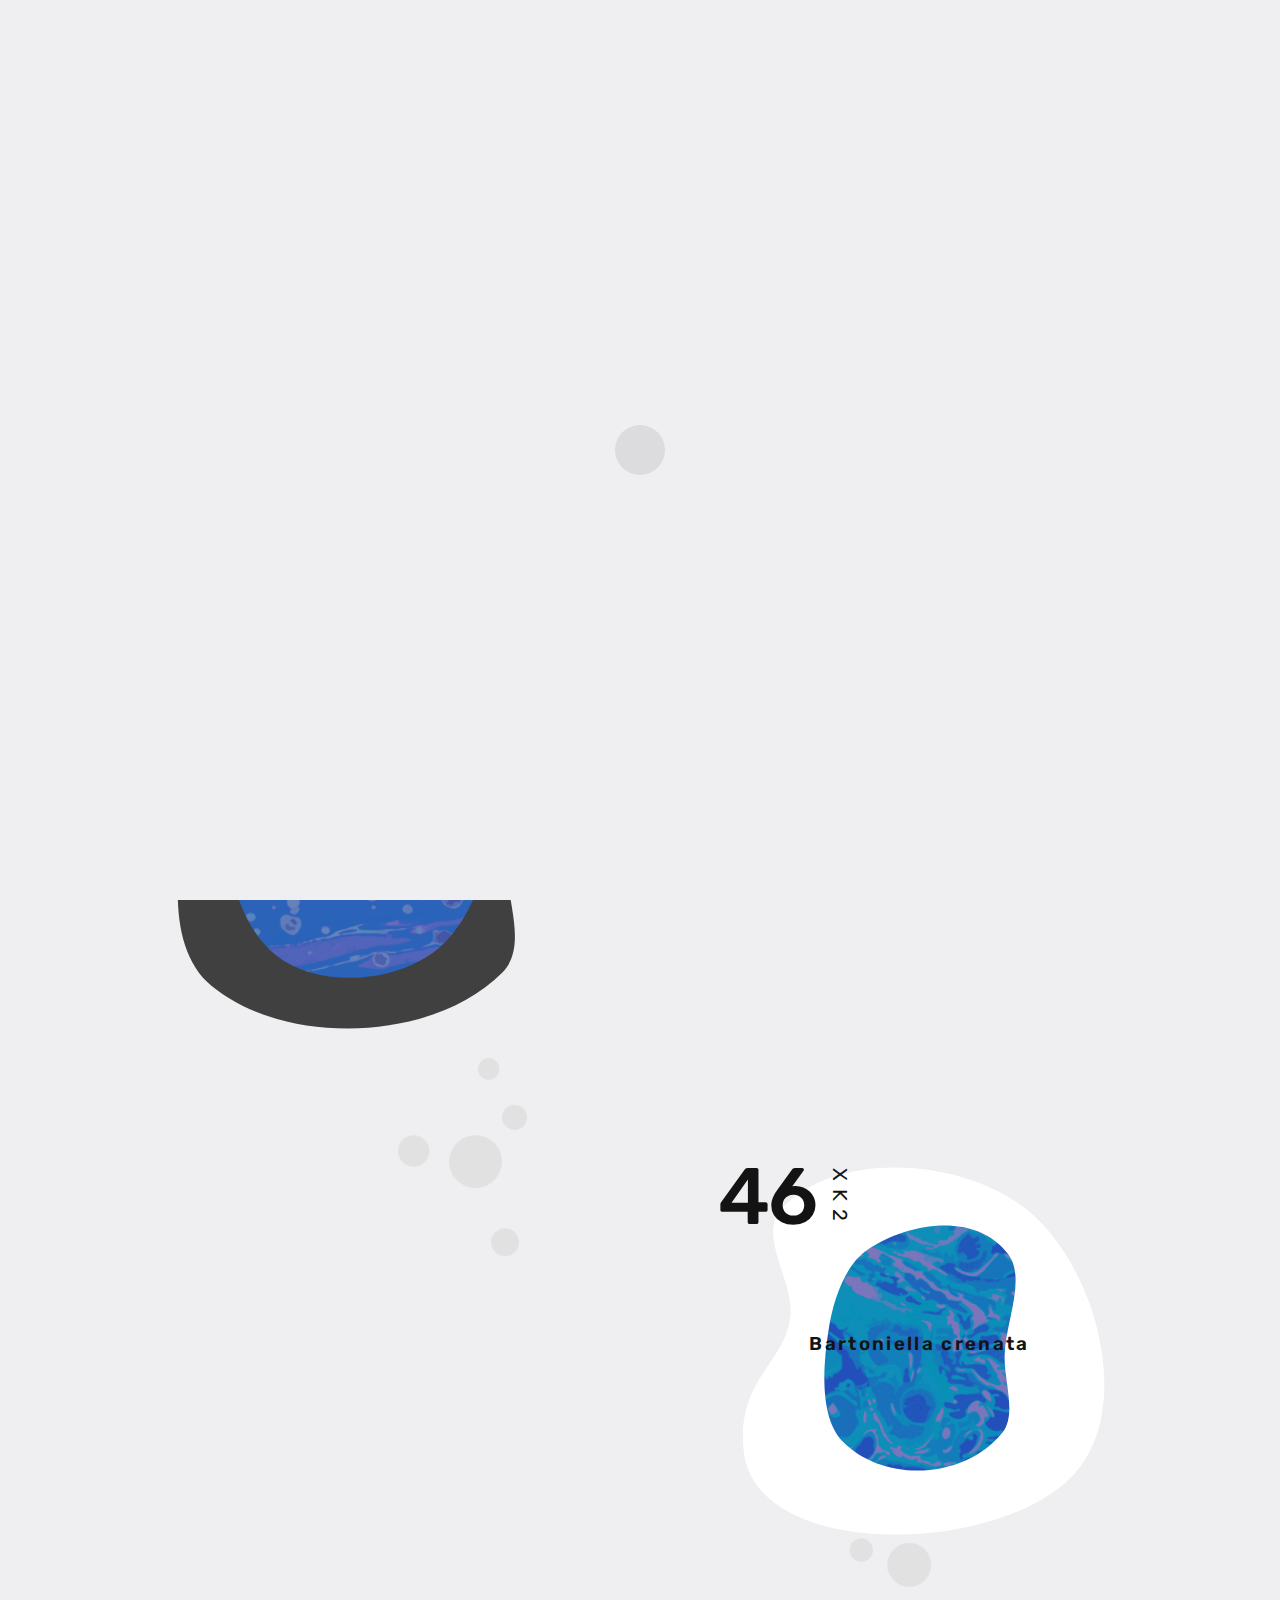
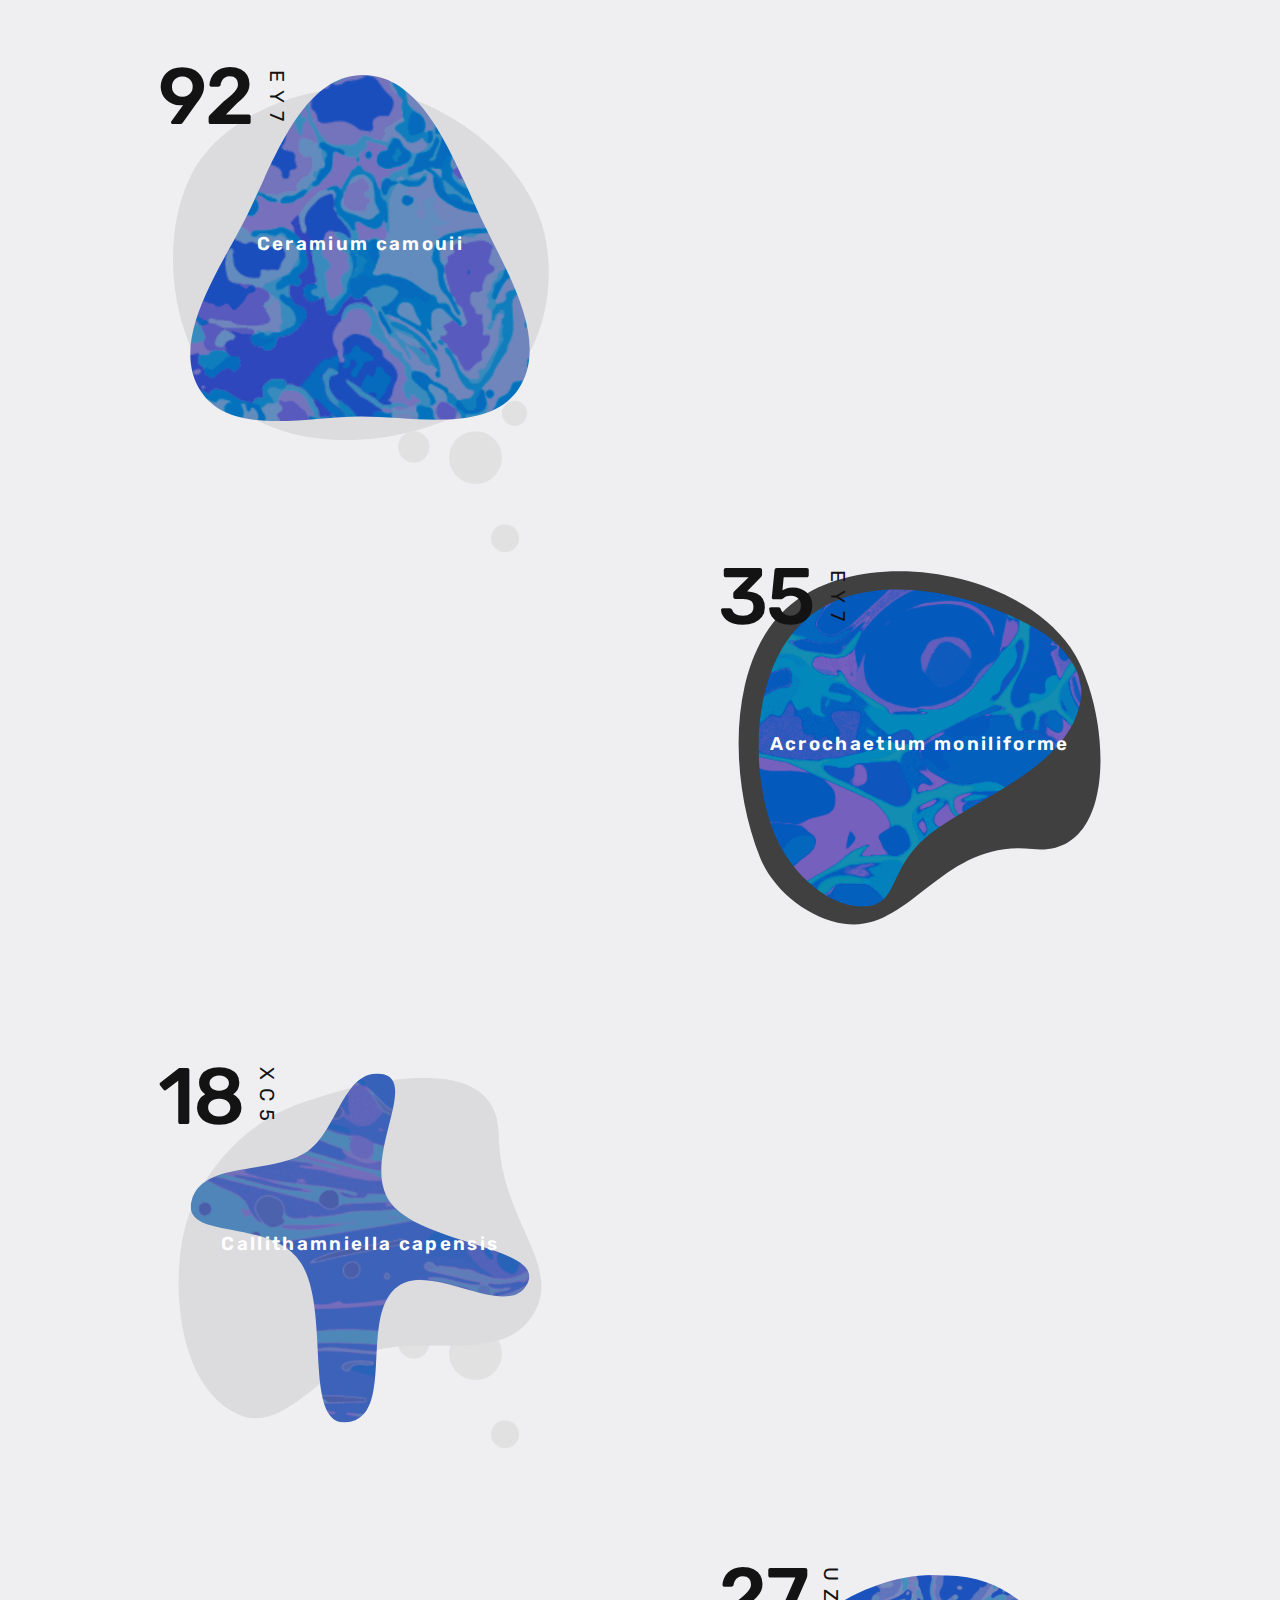
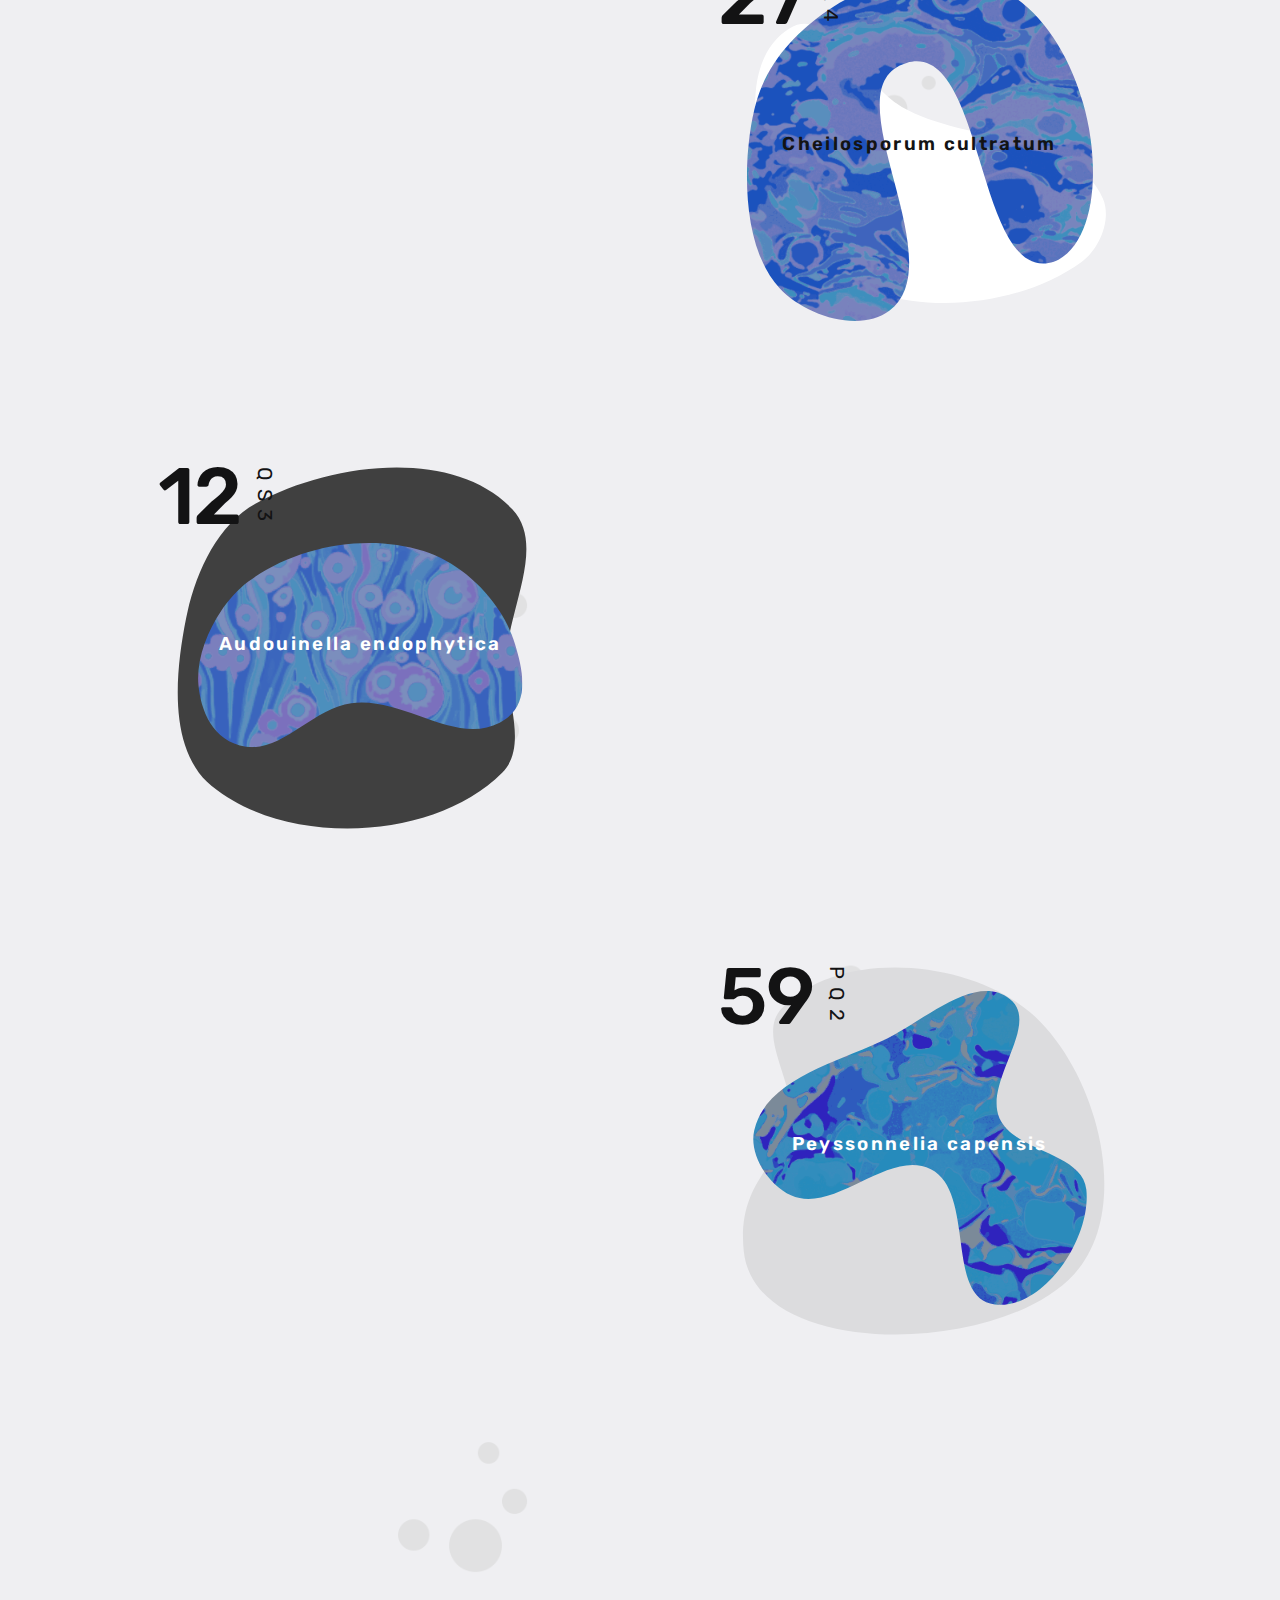
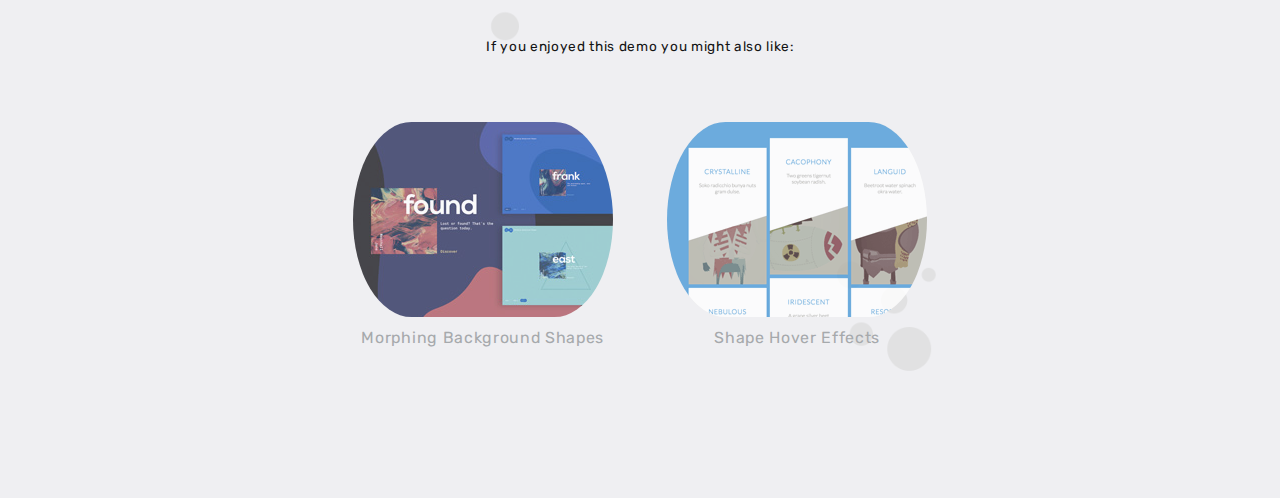
<file: OrganicShapeAnimations/index.html>
<!DOCTYPE html>
<html lang="en" class="no-js">
	<head>
		<meta charset="UTF-8" />
		<meta name="viewport" content="width=device-width, initial-scale=1">
		<title>Organic Shape Animations | Codrops</title>
		<meta name="description" content="Some shape morphing hover effects using SVG clipPath on an image." />
		<meta name="keywords" content="clippath, svg, animation, morphing, image, organic, web design, web development" />
		<meta name="author" content="Codrops" />
		<link rel="shortcut icon" href="favicon.ico">
		<link href="https://fonts.googleapis.com/css?family=Rubik:400,500,600" rel="stylesheet">
		<link rel="stylesheet" type="text/css" href="css/demo.css" />
		<script>document.documentElement.className = 'js';</script>
	</head>
	<body class="loading">
		<svg class="hidden">
			<symbol id="icon-arrow" viewBox="0 0 24 24">
				<title>arrow</title>
				<polygon points="6.3,12.8 20.9,12.8 20.9,11.2 6.3,11.2 10.2,7.2 9,6 3.1,12 9,18 10.2,16.8 "/>
			</symbol>
			<symbol id="icon-drop" viewBox="0 0 24 24">
				<title>drop</title>
				<path d="M12,21c-3.6,0-6.6-3-6.6-6.6C5.4,11,10.8,4,11.4,3.2C11.6,3.1,11.8,3,12,3s0.4,0.1,0.6,0.3c0.6,0.8,6.1,7.8,6.1,11.2C18.6,18.1,15.6,21,12,21zM12,4.8c-1.8,2.4-5.2,7.4-5.2,9.6c0,2.9,2.3,5.2,5.2,5.2s5.2-2.3,5.2-5.2C17.2,12.2,13.8,7.3,12,4.8z"/><path d="M12,18.2c-0.4,0-0.7-0.3-0.7-0.7s0.3-0.7,0.7-0.7c1.3,0,2.4-1.1,2.4-2.4c0-0.4,0.3-0.7,0.7-0.7c0.4,0,0.7,0.3,0.7,0.7C15.8,16.5,14.1,18.2,12,18.2z"/>
			</symbol>
			<symbol id="icon-github" viewBox="0 0 32.6 31.8">
				<title>github</title>
				<path d="M16.3,0C7.3,0,0,7.3,0,16.3c0,7.2,4.7,13.3,11.1,15.5c0.8,0.1,1.1-0.4,1.1-0.8c0-0.4,0-1.4,0-2.8c-4.5,1-5.5-2.2-5.5-2.2c-0.7-1.9-1.8-2.4-1.8-2.4c-1.5-1,0.1-1,0.1-1c1.6,0.1,2.5,1.7,2.5,1.7c1.5,2.5,3.8,1.8,4.7,1.4c0.1-1.1,0.6-1.8,1-2.2c-3.6-0.4-7.4-1.8-7.4-8.1c0-1.8,0.6-3.2,1.7-4.4C7.4,10.7,6.8,9,7.7,6.8c0,0,1.4-0.4,4.5,1.7c1.3-0.4,2.7-0.5,4.1-0.5c1.4,0,2.8,0.2,4.1,0.5c3.1-2.1,4.5-1.7,4.5-1.7c0.9,2.2,0.3,3.9,0.2,4.3c1,1.1,1.7,2.6,1.7,4.4c0,6.3-3.8,7.6-7.4,8c0.6,0.5,1.1,1.5,1.1,3c0,2.2,0,3.9,0,4.5c0,0.4,0.3,0.9,1.1,0.8c6.5-2.2,11.1-8.3,11.1-15.5C32.6,7.3,25.3,0,16.3,0z"/>
			</symbol>
			<!-- All deco shapes -->
			<defs>
				<path id="deco1" d="M 161,54.69 C 230.4,4.986 303.7,8.661 414.4,92.19 465.7,130.9 432.3,211.4 460,279.5 481,331.2 449.7,430.4 381.1,427 287.1,422.3 172.4,503.8 99.27,444.6 21.03,381.1 10.32,258.3 55.25,145.6 73.73,99.3 129.3,77.36 161,54.69 Z" />
				<path id="deco2" d="M 119.8,69.41 C 213.5,18.01 367.2,-1.306 440.4,76.58 482.9,121.9 435.3,200.8 432.9,262.9 431.1,310.6 461.3,372.1 427.7,406 342.4,492 158.3,499.3 64.62,422.5 10.09,377.8 18.76,282.6 32.51,213.5 43.46,158.4 70.61,96.36 119.8,69.41 Z" />
				<path id="deco3" d="M 77.03,75.72 C 147.9,0.2308 309,13.37 387.6,80.44 471.8,152.4 517.2,325.6 442.9,407.5 350.2,509.8 43.77,516.2 29.67,378.8 20.48,289.3 80.25,270.4 87.78,212 93.61,166.8 45.85,108.9 77.03,75.72 Z" />
				<path id="deco4" d="M 38.35,160.1 C 74.92,86.34 178.1,44.04 260.1,51.51 348.2,59.54 441.6,126.9 473.5,209.4 499.3,276 485,371.9 431.9,419.6 348.2,494.9 185.6,517.4 95.49,449.9 16.71,390.8 -5.393,248.3 38.35,160.1 Z"/>
				<path id="deco5" d="M 49.94,386.5 C 9.795,286.4 7.674,129.7 94.72,65.99 188.4,-2.586 371.8,28.99 438.1,124.3 486.9,194.5 503.7,389.2 390.4,376.4 277.1,363.5 238.6,482 155.1,469.7 110.9,463.2 66.57,428 49.94,386.5 Z"/>
				<path id="deco6" d="M 261.7,380.3 C 204.7,399.8 154.1,482.7 98.91,458.5 26.64,426.9 13.2,309.8 29.35,232.6 43.76,163.6 101.4,97.37 167.4,72.34 248,41.97 422.1,-2.762 423.4,107.7 424.6,218.1 507.5,272.4 464.3,336.7 425.7,394.2 327,357.9 261.7,380.3 Z" />
				<path id="deco7" d="M 451.9,392.4 C 365.4,455.1 212.9,465.1 131.6,395.9 55.74,331.3 2.509,152.7 87.24,100.3 135.8,70.3 177.8,170.2 227.3,198.6 307.2,244.4 442.2,228.9 478.7,313.5 489.7,339 474.4,376.1 451.9,392.4 Z" />
			</defs>
		</svg>
		<main>
			<div class="content content--grid">
				<a class="github" href="https://github.com/codrops/OrganicShapeAnimations/" title="Find this project on GitHub">
					<svg class="github__deco" width="100%" height="100%" viewBox="0 0 200 200">
						<path d="M 175.6,194.6 C 140.6,193.5 116.7,156.4 86.84,138.3 64.14,124.3 30.23,121.6 18.09,97.94 -2.925,57.04 -0.4009,-5.464 30.58,-39.44 64.64,-76.8 133.6,-87.78 179.7,-67.02 248.9,-35.86 316.7,54.76 297,128 284.9,172.5 221.7,196.1 175.6,194.6 Z"/>
					</svg>
					<svg class="icon icon--github"><use xlink:href="#icon-github"></use></svg>
				</a>
				<header class="codrops-header">
					<div class="codrops-links">
						<a class="codrops-icon codrops-icon--prev" href="https://tympanus.net/Development/LetterInteractions/" title="Previous Demo"><svg class="icon icon--arrow"><use xlink:href="#icon-arrow"></use></svg></a>
						<a class="codrops-icon codrops-icon--drop" href="https://tympanus.net/codrops/?p=31563" title="Back to the article"><svg class="icon icon--drop"><use xlink:href="#icon-drop"></use></svg></a>
					</div>
					<h1 class="codrops-header__title">Organic <br> Shape <br/>Animations</h1>
					<p class="codrops-header__subtitle">Hover effects with SVG clipPath</p>
				</header>
				
				<div class="item item--style-1" data-animation-path-duration="800" data-animation-path-easing="easeInOutCubic" data-path-elasticity="300" data-morph-path="M 189,80.37 C 232.6,46.67 352.5,67.06 350.9,124.1 349.5,173.4 311.7,168 312.4,248.1 312.9,301.1 382.5,319.2 368.5,379.1 349.4,460.6 137.7,467.5 117.6,386.3 98.68,309.7 171.5,292.2 183.6,240.1 195.7,188.2 123.8,130.7 189,80.37 Z" data-path-scaleX="0.8" data-path-scaleY="1.1" data-path-translateX="0" data-path-translateY="30" data-path-rotate="5" data-animation-image-duration="800" data-animation-image-easing="easeInOutQuart" data-image-elasticity="300" data-image-scaleX="1.2" data-image-scaleY="1.2" data-image-translateX="-20" data-image-translateY="-45" data-image-rotate="-5" data-animation-deco-duration="1300" data-animation-deco-easing="easeOutQuad" data-deco-elasticity="300" data-deco-scaleX="0.8" data-deco-scaleY="0.9" data-deco-translateX="-5" data-deco-translateY="-5" data-deco-rotate="2">
					<svg class="item__svg" width="500px" height="500px" viewBox="0 0 500 500">
						<clipPath id="clipShape1">
							<path class="item__clippath" d="M 189,80.37 C 243,66.12 307.3,87.28 350.9,124.1 389.3,156.6 417,211.2 418.1,263.4 419.1,305.7 401.8,355.6 368.5,379.1 298.8,428 179.2,446.4 117.6,386.3 65.4,335.3 78.55,230.3 105.5,160.5 119.7,123.6 152.6,89.85 189,80.37 Z" />
						</clipPath>
						<g class="item__deco">
							<use xlink:href="#deco1" />
						</g>
						<g clip-path="url(#clipShape1)">
							<image class="item__img" xlink:href="img/1.png" x="0" y="0" height="500px" width="500px" />
						</g>
					</svg>
					<div class="item__meta">
						<div class="item__number">
							<span class="item__specimen">21</span>
							<span class="item__reference">BX3</span>
						</div>
						<h2 class="item__title">Codium fasciculatus</h2>
						<h3 class="item__subtitle">Exoplanet Gliese 180 b</h3>
					</div>
				</div>

				<div class="item item--style-2" data-animation-path-duration="1500" data-animation-path-easing="easeOutElastic" data-morph-path="M 418.1,159.8 C 460.9,222.9 497,321.5 452.4,383.4 417.2,432.4 371.2,405.6 271.3,420.3 137.2,440 90.45,500.6 42.16,442.8 -9.572,381 86.33,289.1 117.7,215.5 144.3,153.4 145.7,54.21 212.7,36.25 290.3,15.36 373.9,94.6 418.1,159.8 Z" data-path-scaleY="1.1" data-image-scaleX="1.3" data-image-scaleY="1.3" data-animation-deco-duration="2000" data-animation-deco-delay="100" data-deco-rotate="-10">
					<svg class="item__svg" width="500px" height="500px" viewBox="0 0 500 500">
						<clipPath id="clipShape2">
							<path class="item__clippath" d="M 378.1,121.2 C 408.4,150 417.2,197.9 411,245.8 404.8,293.7 383.5,341.7 353.4,370.7 303.2,419.1 198.7,427.7 144.5,383.8 86.18,336.5 67.13,221.3 111.9,161 138.6,125 188.9,99.62 240.7,90.92 292.4,82.24 345.6,90.32 378.1,121.2 Z" />
						</clipPath>
						<g class="item__deco">
							<use xlink:href="#deco2" />
						</g>
						<g clip-path="url(#clipShape2)">
							<image class="item__img" xlink:href="img/2.png" x="0" y="0" height="500px" width="500px" />
						</g>
					</svg>
					<div class="item__meta">
						<div class="item__number">
							<span class="item__specimen">65</span>
							<span class="item__reference">AG9</span>
						</div>
						<h2 class="item__title">Amphiroa corymbosa</h2>
						<h3 class="item__subtitle">Exoplanet Kepler-174d</h3>
					</div>
				</div>

				<div class="item item--style-3" data-animation-path-duration="3500" data-path-elasticity="500" data-morph-path="M 193.7,217.3 C 236.4,228.3 279.7,242.7 320.9,231.8 362.6,220.9 446.8,197.1 457.6,241.5 469.3,289.8 378.7,308.3 330.2,319.2 278.5,330.8 222.3,319.2 172.1,302.2 125.2,286.4 33.08,273.2 45.14,225.2 57.22,177.1 145.7,204.8 193.7,217.3 Z" data-path-translateY="-20" data-animation-image-duration="1000" data-animation-image-easing="easeOutQuint" data-image-rotate="45" data-image-scaleX="0.8" data-image-scaleY="0.8" data-animation-deco-duration="2000" data-animation-deco-easing="easeOutElastic" data-deco-scaleX="0.7" data-deco-rotate="-10">
					<svg class="item__svg" width="500px" height="500px" viewBox="0 0 500 500">
						<clipPath id="clipShape3">
							<path class="item__clippath" d="M 184,127.4 C 235.4,92.39 319.7,79.27 359.9,132.2 383.2,163 357.1,216.6 355.8,258.8 354.8,291.2 371.3,332.9 352.9,356 306.1,414.4 205.1,419.3 153.7,367.2 123.8,336.8 128.6,272.1 136.1,225.2 142.1,187.8 157,145.7 184,127.4 Z" />
						</clipPath>
						<g class="item__deco">
							<use xlink:href="#deco3" />
						</g>
						<g clip-path="url(#clipShape3)">
							<image class="item__img" xlink:href="img/3.png" x="0" y="0" height="500px" width="500px" />
						</g>
					</svg>
					<div class="item__meta">
						<div class="item__number">
							<span class="item__specimen">46</span>
							<span class="item__reference">XK2</span>
						</div>
						<h2 class="item__title">Bartoniella crenata</h2>
						<h3 class="item__subtitle">Exoplanet K2-3d</h3>
					</div>
				</div>

				<div class="item item--style-4" data-animation-path-duration="1700" data-animation-path-easing="easeInOutBack" data-morph-path="M 440.9,118.5 C 486.5,189.8 499,297.9 458.3,371.8 422.2,437.2 335.8,475.1 261.5,477.3 181.4,479.6 83.9,445.4 43.22,376.1 -0.2483,302.1 13.51,189.9 61.98,119.1 104.5,56.88 190.6,20.5 265.7,22.71 332.2,24.67 405,62.28 440.9,118.5 Z" data-path-translateY="-20" data-animation-image-duration="2000" data-animation-image-easing="easeInOutQuart" data-image-translateY="40" data-image-scaleX="1.3" data-image-scaleY="1.3" data-deco-scaleX="0.8" data-deco-scaleY="1.3">
					<svg class="item__svg" width="500px" height="500px" viewBox="0 0 500 500">
						<clipPath id="clipShape4">
							<path class="item__clippath" d="M 402.7,215.5 C 433.9,280.4 488.1,367.2 447.7,426.8 410.1,482.2 316.7,460.2 249.7,460.6 182.8,461.1 88.08,485.5 51.26,429.5 10.29,367.3 73.19,279.4 106.9,213 141.8,144 176.6,33.65 253.9,33.7 332.2,33.75 368.8,144.9 402.7,215.5 Z" />
						</clipPath>
						<g class="item__deco">
							<use xlink:href="#deco4" />
						</g>
						<g clip-path="url(#clipShape4)">
							<image class="item__img" xlink:href="img/4.png" x="0" y="0" height="500px" width="500px" />
						</g>
					</svg>
					<div class="item__meta">
						<div class="item__number">
							<span class="item__specimen">92</span>
							<span class="item__reference">EY7</span>
						</div>
						<h2 class="item__title">Ceramium camouii</h2>
						<h3 class="item__subtitle">Exoplanet Gliese 180 c</h3>
					</div>
				</div>

				<div class="item item--style-5" data-animation-path-duration="3000" data-animation-path-easing="easeInOutQuint" data-path-rotate="90" data-morph-path="M 368.1,46.42 C 461,96.69 473.7,266.2 422.3,358.4 379.1,436 259.6,484.8 175,457.5 107.5,435.7 12.65,329.8 60.93,277.7 95.18,240.8 154,379.3 194.2,348.9 250.7,306 116,204.1 148.4,140.9 184.8,70.02 298,8.455 368.1,46.42 Z" data-animation-image-duration="3000" data-animation-image-easing="easeInOutQuint" data-image-rotate="-30"  data-animation-deco-duration="3000" data-animation-deco-easing="easeOutQuint">
					<svg class="item__svg" width="500px" height="500px" viewBox="0 0 500 500">
						<clipPath id="clipShape5">
							<path class="item__clippath" d="M 451.5,185.8 C 441.5,266.2 339.6,305 272.3,350.2 207.7,393.6 226.7,444.7 182.6,447.9 132.8,451.4 83.97,399.9 66.37,353.1 34.6,268.4 41.16,141.8 112,85.44 186.1,26.33 313.8,54.1 396,101.4 425.2,118.2 455.6,152.4 451.5,185.8 Z" />
						</clipPath>
						<g class="item__deco">
							<use xlink:href="#deco5" />
						</g>
						<g clip-path="url(#clipShape5)">
							<image class="item__img" xlink:href="img/5.png" x="0" y="0" height="500px" width="500px" />
						</g>
					</svg>
					<div class="item__meta">
						<div class="item__number">
							<span class="item__specimen">35</span>
							<span class="item__reference">EY7</span>
						</div>
						<h2 class="item__title">Acrochaetium moniliforme</h2>
						<h3 class="item__subtitle">Exoplanet HD 40307 g</h3>
					</div>
				</div>

				<div class="item item--style-6" data-animation-path-duration="2000" data-path-scaleX="0.7" data-path-scaleY="0.7" data-path-rotate="25" data-morph-path="M 279.8,41.26 C 332.2,40.04 397.1,40.63 432.5,79.42 470.9,121.7 455.7,191.8 458.3,249 460.6,300.4 481.9,363.6 448.9,403.1 402.7,458.2 311.1,450.1 239.3,453.9 183.9,456.9 113.3,471.5 74.23,432.1 18.97,376.3 29.82,251.5 45.32,198.4 59.64,149.2 95.01,111.8 134.9,84.73 176.6,56.36 229.4,42.43 279.8,41.26 Z" data-animation-image-duration="2000" data-animation-image-easing="easeOutExpo" data-image-translateY="-30" data-image-scaleX="0.9" data-image-scaleY="0.9">
					<svg class="item__svg" width="500px" height="500px" viewBox="0 0 500 500">
						<clipPath id="clipShape6">
							<path class="item__clippath" d="M 274.4,32.13 C 328.5,36.28 249,139.7 287.7,192.8 326.3,245.9 483.3,248.4 459,295 434.9,341.2 341.4,267.6 298,297.5 247.4,332.3 296,461.4 233.9,467.8 177.2,473.8 214.2,326.3 176,268.3 137.8,210.5 24.39,242.4 39.89,189.3 54.21,140.1 142,158.9 184.6,129.2 221.1,103.9 229.3,28.68 274.4,32.13 Z" />
						</clipPath>
						<g class="item__deco">
							<use xlink:href="#deco6" />
						</g>
						<g clip-path="url(#clipShape6)">
							<image class="item__img" xlink:href="img/6.png" x="0" y="0" height="500px" width="500px" />
						</g>
					</svg>
					<div class="item__meta">
						<div class="item__number">
							<span class="item__specimen">18</span>
							<span class="item__reference">XC5</span>
						</div>
						<h2 class="item__title">Callithamniella capensis</h2>
						<h3 class="item__subtitle">Exoplanet Kepler-298d</h3>
					</div>
				</div>

				<div class="item item--style-7" data-animation-path-duration="2500" data-animation-path-easing="easeOutExpo" data-path-rotate="10" data-path-scaleX="0.5" data-morph-path="M 251.1,32.08 C 320.8,39.34 403.4,70.51 435.8,132.7 476.2,210.5 460.8,325.2 406.4,394 360.4,452.2 271,467.5 196.8,469.3 144.1,470.5 65.63,471.7 45.51,423 17.77,355.8 140.2,302.9 148.3,230.6 154.4,177.4 80.17,122.4 106.2,75.55 130.7,31.47 200.9,26.86 251.1,32.08 Z" data-animation-image-duration="1500" data-animation-image-easing="easeOutCubic" data-image-rotate="-30" data-animation-deco-duration="1500" data-animation-deco-easing="easeOutExpo" data-deco-scaleX="0.7" data-deco-translateX="-100" data-deco-translateY="-100" data-deco-rotate="50">
					<svg class="item__svg" width="500px" height="500px" viewBox="0 0 500 500">
						<clipPath id="clipShape7">
							<path class="item__clippath" d="M 280.1,34.42 C 465.8,29.89 514.6,354 417.3,392.3 318.9,423.2 332.3,114.7 233.3,143.6 134,172.6 294.3,390.5 212,453.2 174.8,481.6 106.3,459.6 74.54,425.3 21.22,367.7 30.13,244.7 45.63,191.6 59.95,142.4 95.32,105 135.2,77.89 176.9,49.52 229.9,29.96 280.1,34.42 Z" />
						</clipPath>
						<g class="item__deco">
							<use xlink:href="#deco7" />
						</g>
						<g clip-path="url(#clipShape7)">
							<image class="item__img" xlink:href="img/7.png" x="0" y="0" height="500px" width="500px" />
						</g>
					</svg>
					<div class="item__meta">
						<div class="item__number">
							<span class="item__specimen">27</span>
							<span class="item__reference">UZ4</span>
						</div>
						<h2 class="item__title">Cheilosporum cultratum</h2>
						<h3 class="item__subtitle">Exoplanet Gliese 682 c</h3>
					</div>
				</div>

				<div class="item item--style-8" data-animation-path-duration="2000" data-animation-path-easing="easeInOutQuart" data-morph-path="M 30.03,240.4 C 31.35,186.2 39.67,120 85.95,86.14 162.5,30.12 302,3.296 378.7,59.08 413.1,84.14 383.6,140 395.1,178.8 411.6,234.4 477.8,280.7 469.5,337.7 462.6,384.1 420.9,429 373.8,447.7 286.1,482.5 161.8,482.4 87.79,427 33.04,386 28.46,305 30.03,240.4 Z" data-path-scaleX="1.1" data-path-scaleY="1.1" data-animation-image-duration="2300" data-animation-image-easing="easeInOutQuart" data-image-scaleX="1.3" data-image-scaleY="1.3" data-image-translateY="-60" data-animation-deco-duration="2000" data-animation-deco-easing="easeInOutQuart" data-deco-scaleX="1.1" data-deco-scaleY="1.1" data-deco-rotate="-15">
					<svg class="item__svg" width="500px" height="500px" viewBox="0 0 500 500">
						<clipPath id="clipShape8">
							<path class="item__clippath" d="M 47.99,295.7 C 44.25,252.9 72.33,195.7 110.4,167 169.6,122.4 259,106.1 329.6,128.8 381.3,145.4 428,193 443.7,245 453.3,277 464.9,322.4 424.6,343.5 369,372.7 304.2,310.1 239.1,319 190.9,325.5 153,380 107.6,373.4 64.97,367.3 50.68,326.4 47.99,295.7 Z" />
						</clipPath>
						<g class="item__deco">
							<use xlink:href="#deco2" />
						</g>
						<g clip-path="url(#clipShape8)">
							<image class="item__img" xlink:href="img/8.png" x="0" y="0" height="500px" width="500px" />
						</g>
					</svg>
					<div class="item__meta">
						<div class="item__number">
							<span class="item__specimen">12</span>
							<span class="item__reference">QS3</span>
						</div>
						<h2 class="item__title">Audouinella endophytica</h2>
						<h3 class="item__subtitle">Exoplanet LHS 1140 b</h3>
					</div>
				</div>

				<div class="item item--style-9" data-morph-path="M 164.5,192.8 C 175.7,141.8 72.78,88.24 105.6,47.66 143.5,0.9129 223.2,82.47 283.3,79.39 337.1,76.63 401.6,-4.239 438.6,34.87 469.7,67.69 397.7,117.7 394.3,162.8 388,245.5 486.3,339.3 439.3,407.7 387.7,482.7 256.1,489.7 170.9,457.7 109,434.4 43.21,367.8 48.17,301.9 52.16,248.9 153.1,244.7 164.5,192.8 Z">
					<svg class="item__svg" width="500px" height="500px" viewBox="0 0 500 500">
						<clipPath id="clipShape9">
							<path class="item__clippath" d="M 42.83,227.7 C 58.04,162.6 148.6,142.8 209,113.1 257.1,89.44 320.1,30.73 362.2,63.69 401.6,94.57 329.8,166.3 349.1,212.1 367.3,255.2 453,255.4 457.9,301.8 464.4,362.5 405,452.6 343.6,445.7 281.1,438.6 319.7,305.1 263.6,276.7 210.8,250 142.4,334.1 88.72,309.2 60.22,296 35.75,258 42.83,227.7 Z" />
						</clipPath>
						<g class="item__deco">
							<use xlink:href="#deco3" />
						</g>
						<g clip-path="url(#clipShape9)">
							<image class="item__img" xlink:href="img/9.png" x="0" y="0" height="500px" width="500px" />
						</g>
					</svg>
					<div class="item__meta">
						<div class="item__number">
							<span class="item__specimen">59</span>
							<span class="item__reference">PQ2</span>
						</div>
						<h2 class="item__title">Peyssonnelia capensis</h2>
						<h3 class="item__subtitle">Exoplanet Gliese 625 b</h3>
					</div>
				</div>

			</div>
			<!-- Related demos -->
			<section class="content content--related">
				<p>If you enjoyed this demo you might also like:</p>
				<a class="media-item" href="https://tympanus.net/Development/MorphingBackgroundShapes/">
					<img class="media-item__img" src="img/related/MorphingBackgroundShapes.jpg" />
					<h3 class="media-item__title">Morphing Background Shapes</h3>
				</a>
				<a class="media-item" href="https://tympanus.net/Tutorials/ShapeHoverEffectSVG/">
					<img class="media-item__img" src="img/related/SVGShapes.png">
					<h3 class="media-item__title">Shape Hover Effects</h3>
				</a>
			</section>
		</main>
		<script src="js/anime.min.js"></script>
		<script src="js/main.js"></script>
	</body>
</html>
</file>
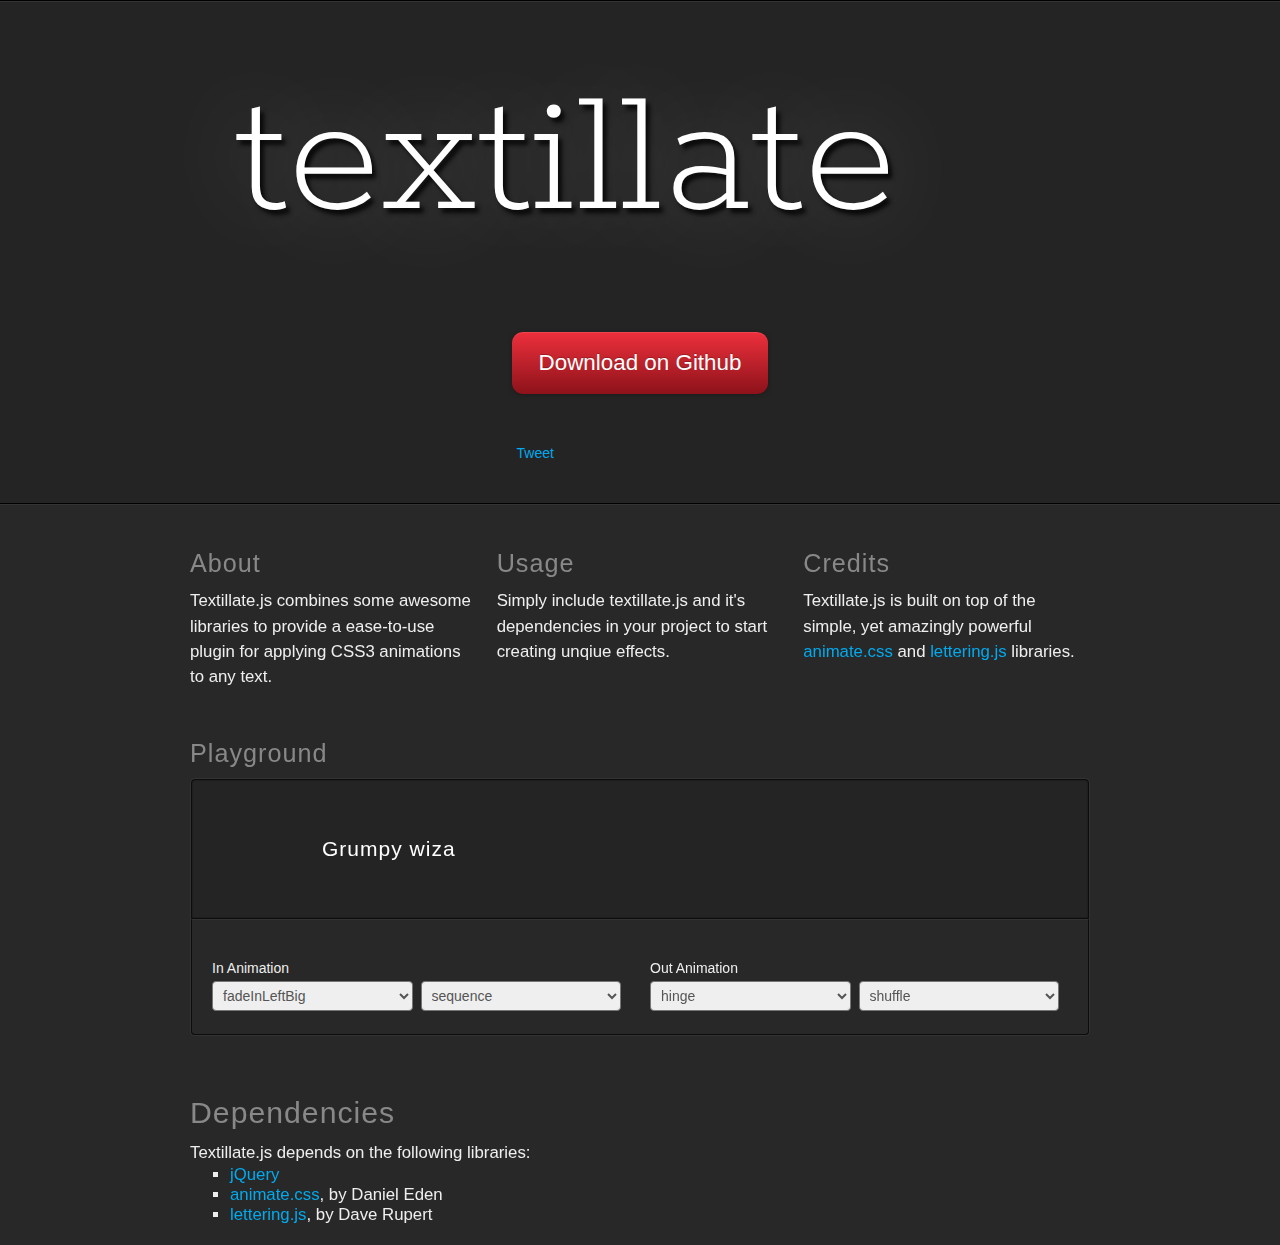
<file: textillate/index.html>
<!DOCTYPE HTML>
<html>
  <meta charset="utf-8">
  <meta http-equiv="X-UA-Compatible" content="chrome=1">
  <meta name="viewport" content="width=device-width, initial-scale=1.0">
  <title>Textillate.js</title>
  <link href="assets/animate.css" rel="stylesheet">
  <link href="assets/style.css" rel="stylesheet">
  <link href='http://fonts.googleapis.com/css?family=Rokkitt' rel='stylesheet' type='text/css'>
  <body>
    <div class="decal"></div>
		<div class="jumbotron">
			<div class="container">
  		  <h1 class="glow in tlt">textillate.js</h1>
  		  <p class="tlt" data-in-effect="bounceInDown">
  		  	A simple plugin for CSS3 text animations.
  		  </p>
        <div>
          <a href="https://github.com/jschr/textillate" class="btn fade in">Download on Github</a>
        </div>
        <div>
          <a
            class="twitter-share-button"
            href="https://twitter.com/share"
            data-text="Textillate.js - A simple plugin for CSS3 text animations"
            data-url="http://textillate.js.org"
            data-via="_jschr">
            Tweet
          </a>&nbsp;&nbsp;
          <iframe
            src="https://ghbtns.com/github-btn.html?user=jschr&repo=textillate&type=star&count=true&v=2"
            frameborder="0"
            scrolling="0"
            width="100px"
            height="20px">
          </iframe>
          <iframe
            src="https://ghbtns.com/github-btn.html?user=jschr&repo=textillate&type=fork&count=true"
            frameborder="0"
            scrolling="0"
            width="90px"
            height="20px">
          </iframe>
        </div>
  		</div>
  	</div>
    <div class="decal"></div>
  	<div class="container fade in">
      <div class="about">
        <div class="grid grid-pad">
          <section class="col-1-3">
            <h2>About</h2>
            <p>Textillate.js combines some awesome libraries to provide a ease-to-use plugin for applying CSS3 animations to any text.</p>
          </section>
          <section class="col-1-3">
            <h2>Usage</h2>
            <p>Simply include textillate.js and it's dependencies in your project to start creating unqiue effects.</p>
          </section>
          <section class="col-1-3">
            <h2>Credits</h2>
            <p>Textillate.js is built on top of the simple, yet amazingly powerful <a href="http://daneden.me/animate">animate.css</a> and <a href="http://letteringjs.com">lettering.js</a> libraries.</p>
          </section>
        </div>
      </div>
      <!--<div class="grid grid-pad">
        <section class="col-1-1">
          <h2>Examples</h2>
          <pre><code class="xml"><span id="example">Some Text</span></code></pre>
          <pre><code class="javascript">$('#example').textillate()</code></pre>
        </section>
      </div>-->
      <div class="grid grid-pad">
        <section class="col-1-1">
            <h2>Playground</h2>
            <div class="playground grid">
              <div class="col-1-1 viewport">
                  <div class="tlt">
                    <ul class="texts" style="display: none">
                      <li data-id="wizard">Grumpy wizards make toxic brew for the evil Queen and Jack.</li>
                      <li data-id="fox">The quick brown fox jumps over the lazy dog.</li>
                    </ul>
                  </div>
              </div>
              <div class="col-1-1 controls" style="padding-right: 0">
                <form class="grid grid-pad">
                  <div class="control col-1-2">
                    <label>In Animation</label>
                    <select data-key="effect" data-type="in"></select>
                    <select data-key="type" data-type="in">
                      <option value="">sequence</option>
                      <option value="reverse">reverse</option>
                      <option value="sync">sync</option>
                      <option value="shuffle">shuffle</option>
                    </select>
                  </div>
                  <div class="control col-1-2">
                    <label>Out Animation</label>
                    <select data-key="effect" data-type="out"></select>
                    <select data-key="type" data-type="out">
                      <option value="">sequence</option>
                      <option value="reverse">reverse</option>
                      <option value="sync">sync</option>
                      <option selected="selected" value="shuffle">shuffle</option>
                    </select>
                  </div>
                </form>
              </div>
            </div>
        </section>
      </div>
      <div class="grid grid-pad">
        <section class="col-1-1 deps">
            <h2>Dependencies</h2>
            <p>Textillate.js depends on the following libraries: </p>
            <div>
              <ul>
                <li><a href="http://jquery.com/">jQuery</a></li>
                <li><a href="http://daneden.me/animate/">animate.css</a>, by Daniel Eden</li>
                <li><a href="http://letteringjs.com/">lettering.js</a>, by Dave Rupert</li>
              </ul>
            </div>
        </section>
      </div>
  	</div>

<script src="http://ajax.googleapis.com/ajax/libs/jquery/1.9.0/jquery.min.js"></script>
<script src="assets/jquery.fittext.js"></script>
<script src="assets/jquery.lettering.js"></script>
<script src="http://yandex.st/highlightjs/7.3/highlight.min.js"></script>
<script src="jquery.textillate.js"></script>
<script>hljs.initHighlightingOnLoad();</script>
<script>
  $(function (){
    var log = function (msg) {
      return function () {
        if (console) console.log(msg);
      }
    }
    $('code').each(function () {
      var $this = $(this);
      $this.text($this.html());
    })

    var animateClasses = 'flash bounce shake tada swing wobble pulse flip flipInX flipOutX flipInY flipOutY fadeIn fadeInUp fadeInDown fadeInLeft fadeInRight fadeInUpBig fadeInDownBig fadeInLeftBig fadeInRightBig fadeOut fadeOutUp fadeOutDown fadeOutLeft fadeOutRight fadeOutUpBig fadeOutDownBig fadeOutLeftBig fadeOutRightBig bounceIn bounceInDown bounceInUp bounceInLeft bounceInRight bounceOut bounceOutDown bounceOutUp bounceOutLeft bounceOutRight rotateIn rotateInDownLeft rotateInDownRight rotateInUpLeft rotateInUpRight rotateOut rotateOutDownLeft rotateOutDownRight rotateOutUpLeft rotateOutUpRight hinge rollIn rollOut';

    var $form = $('.playground form')
      , $viewport = $('.playground .viewport');

    var getFormData = function () {
      var data = {
        loop: true,
        in: { callback: log('in callback called.') },
        out: { callback: log('out callback called.') }
      };

      $form.find('[data-key="effect"]').each(function () {
        var $this = $(this)
          , key = $this.data('key')
          , type = $this.data('type');

          data[type][key] = $this.val();
      });

      $form.find('[data-key="type"]').each(function () {
        var $this = $(this)
          , key = $this.data('key')
          , type = $this.data('type')
          , val = $this.val();

          data[type].shuffle = (val === 'shuffle');
          data[type].reverse = (val === 'reverse');
          data[type].sync = (val === 'sync');
      });

      return data;
    };

    $.each(animateClasses.split(' '), function (i, value) {
      var type = '[data-type]'
        , option = '<option value="' + value + '">' + value + '</option>';

      if (/Out/.test(value) || value === 'hinge') {
        type = '[data-type="out"]';
      } else if (/In/.test(value)) {
        type = '[data-type="in"]';
      }

      if (type) {
        $form.find('[data-key="effect"]' + type).append(option);
      }
    });

    $form.find('[data-key="effect"][data-type="in"]').val('fadeInLeftBig');
    $form.find('[data-key="effect"][data-type="out"]').val('hinge');

    $('.jumbotron h1')
      .fitText(0.5)
      .textillate({ in: { effect: 'flipInY' }});

    $('.jumbotron p')
      .fitText(3.2, { maxFontSize: 18 })
      .textillate({ initialDelay: 1000, in: { delay: 3, shuffle: true } });

    setTimeout(function () {
        $('.fade').addClass('in');
    }, 250);

    setTimeout(function () {
      $('h1.glow').removeClass('in');
    }, 2000);

    var $tlt = $viewport.find('.tlt')
      .on('start.tlt', log('start.tlt triggered.'))
      .on('inAnimationBegin.tlt', log('inAnimationBegin.tlt triggered.'))
      .on('inAnimationEnd.tlt', log('inAnimationEnd.tlt triggered.'))
      .on('outAnimationBegin.tlt', log('outAnimationBegin.tlt triggered.'))
      .on('outAnimationEnd.tlt', log('outAnimationEnd.tlt triggered.'))
      .on('end.tlt', log('end.tlt'));

    $form.on('change', function () {
      var obj = getFormData();
      $tlt.textillate(obj);
    }).trigger('change');

  });

	</script>
  <script>
    window.twttr=(function(d,s,id){var js,fjs=d.getElementsByTagName(s)[0],t=window.twttr||{};if(d.getElementById(id))return t;js=d.createElement(s);js.id=id;js.src="https://platform.twitter.com/widgets.js";fjs.parentNode.insertBefore(js,fjs);t._e=[];t.ready=function(f){t._e.push(f);};return t;}(document,"script","twitter-wjs"));
  </script>
  </body>
</html>
</file>
<file: OrganicShapeAnimations/css/demo.css>
*,
*::after,
*::before {
	box-sizing: border-box;
}

body {
	font-family: 'Rubik', sans-serif;
	color: #131314;
	background: #efeff2 url(../img/bg.png) repeat-y 50% 500px;
	background-size: 70%;
	-webkit-font-smoothing: antialiased;
	-moz-osx-font-smoothing: grayscale;
}

a {
	text-decoration: none;
	color: #a6a9ac;
	outline: none;
}

a:hover,
a:focus {
	color: #131314;
}

.hidden {
	position: absolute;
	overflow: hidden;
	width: 0;
	height: 0;
	pointer-events: none;
}

.js .loading::before {
	content: '';
	position: fixed;
	z-index: 1000;
	top: 0;
	left: 0;
	width: 100%;
	height: 100%;
	background: #efeff2;
}

.js .loading::after {
	content: '';
	position: fixed;
	z-index: 1001;
	top: 50%;
	left: 50%;
	width: 50px;
	height: 50px;
	margin: -25px 0 0 -25px;
	pointer-events: none;
	border-radius: 50%;
	background: #dcdcde;
	animation: loaderAnim 0.8s ease-out infinite alternate forwards;
}

@keyframes loaderAnim {
	to {
		transform: scale3d(0.5,0.5,1);
	}
}

/* Icons */
.icon {
	display: block;
	width: 1.5em;
	height: 1.5em;
	margin: 0 auto;
	fill: currentColor;
}

main {
	overflow: hidden;
}

.github {
	position: absolute;
	top: 0;
	right: 0;
	width: 6em;
	height: 6em;
}

.github__deco {
	position: absolute;
	z-index: -1;
	fill: #e6e6e6;
}

.icon--github {
	font-size: 1.15em;
	margin: 1em 0 0 2.5em;
}

/* Content */
.content {
	padding: 3em 0;
}

.content--grid {
	display: grid;
	padding: 10vh 8vw;

	grid-template-columns: 50% 50%;
}

.content--related {
	font-size: 0.85em;
	display: grid;
	justify-content: center;
	align-content: center;
	max-width: 800px;
	margin: 0 auto;
	padding: 0 2em;
	padding: 10em 0;
	text-align: center;
	letter-spacing: 0.05em;

	grid-template-columns: repeat(auto-fill, 260px);
	grid-gap: 4em;
}

.content--related > p {
	grid-column: 1 / -1;
}

/* Header */
.codrops-header {
	position: relative;
	display: flex;
	flex-direction: column;
	flex-wrap: wrap;
	width: 100%;
	padding: 5vw;
}

.codrops-header__title {
	font-size: 1.625em;
	font-weight: 500;
	line-height: 1.5;
	margin: 0;
	padding: 0.5em 0;
	letter-spacing: 0.5em;
	text-transform: uppercase;
}

/* Top Navigation Style */
.codrops-links {
	position: relative;
	display: flex;
	margin: 0 1em 0 0;
	text-align: center;
	white-space: nowrap;
}

.codrops-icon {
	display: inline-block;
	margin: 0.5em;
}

.codrops-icon:first-child {
	margin-left: 0;
}
/* Related post item */
.media-item {
	display: block;
	transition: color 0.3s;
}

.media-item__img {
	max-width: 100%;
	opacity: 0.8;
	border-radius: 60px/100px;
	transition: opacity 0.3s;
}

.media-item:hover .media-item__img,
.media-item:focus .media-item__img {
	opacity: 1;
}

.media-item__title {
	font-weight: normal;
	margin: 0;
	padding: 0.5em;
}

/* items */




.item {
	position: relative;
	width: 500px;
	max-width: 100%;
	margin: 0 0 0 auto;
	cursor: pointer;
	-webkit-user-select: none;
	-moz-user-select: none;
	-ms-user-select: none;
	user-select: none;
	grid-column: span 2;
  -webkit-tap-highlight-color: rgba(0,0,0,0);
  animation: visib_item 5s infinite;
}



.item:nth-of-type(even) {
	margin: 0 auto 0 0;
}

.item:first-of-type {
	grid-column: span 1;
}

.item__svg {
	position: relative;
	display: block;
	width: 80%;
	height: auto;
	min-height: 500px;
	margin: 0 auto;
}

.item__clippath,
.item__deco,
.item__img {
	transform-origin: 50% 50%;
}

.item__meta {
	position: absolute;
	top: 0;
	display: flex;
	flex-wrap: wrap;
	justify-content: center;
	align-content: center;
	align-items: center;
	width: 100%;
	height: 100%;
}

.item__number {
	position: absolute;
	top: 0;
	width: 100%;
	padding: 12.5% 0 0 3em;
	letter-spacing: 0.5em;
  text-transform: uppercase;
  z-index: 1;
}

.item__specimen {
	font-size: 5em;
	font-weight: 500;
	line-height: 0.9;
	vertical-align: text-bottom;
	letter-spacing: -0.025em;
}

.item__reference {
  
	font-size: 1.25em;
	-webkit-writing-mode: vertical-rl;
  writing-mode: vertical-rl;
}

.item__title {
	font-size: 1.165em;
	font-weight: 600;
	width: 100%;
	margin: 1em 0 0 0;
	text-align: center;
	letter-spacing: 0.125em;
	color: #fff;
}

.item__subtitle {
	font-size: 1em;
	font-weight: 500;
	margin: 0.5em 0 0;
	text-align: center;
	letter-spacing: 0.15em;
	opacity: 0;
}

/* Individual styles */
.item--style-1 .item__deco {
	fill: #dcdcde;
}

.item--style-2 .item__deco {
	fill: #404040;
}

.item--style-3 .item__deco {
	fill: #fff;
}

.item--style-3 .item__title {
	color: #131314;
}

.item--style-4 .item__deco {
	fill: #dcdcde;
}

.item--style-5 .item__deco {
	fill: #404040;
}

.item--style-6 .item__deco {
	fill: #dcdcde;
}

.item--style-7 .item__deco {
	fill: #fff;
}

.item--style-7 .item__title {
	color: #131314;
}

.item--style-8 .item__deco {
	fill: #404040;
}

.item--style-9 .item__deco {
	fill: #dcdcde;
}

@media screen and (max-width: 60em) {
	.item:first-of-type {
		grid-column: span 2;
	}
	.content--grid {
		grid-row-gap: 25vh;
	}
}

@media screen and (max-width: 40em) {
	.codrops-header__title {
		font-size: 1em;
	}
	.content--grid {
		padding: 2vh 8vw;
	}
	.item__number {
		font-size: 0.75em;
	}
	.item__svg {
		min-height: 360px;
	}
}
</file>
<file: textillate/assets/style.css>
* {
  -webkit-box-sizing: border-box;
  -moz-box-sizing: border-box;
  box-sizing: border-box;
}

body {
  margin: 0;
  background: #282828;
  color: #eee;
  font-family: 'Helvetica Neue', Arial, 'Liberation Sans', FreeSans, sans-serif;
  font-size: 14px;
}

h1, h2, h3, h4, h5, h6 {
  margin: 10px 0;
  font-weight: 200;
}

h2 {
  font-size: 1.8em;
  font-weight: 200;
  color: #888;
  letter-spacing: 1px;
} 

section {
  margin-bottom: 20px;
}

p {
  margin: 0;
  line-height: 1.5;
  font-weight: 200;
}

a {
  color: #00aaee;
  text-decoration: none;
}

a:hover {
  color: #0077a2;
  text-decoration: underline;
}

.hide {
  display: none;
}

.decal {
  height: 2px;
  background-color: #000;
  border-bottom: 1px solid #333;
}

.container {
  max-width: 940px;
  margin-right: auto;
  margin-left: auto;
}

/* EFFECTS
***************/

.glow {
  text-shadow: 0 0 0 rgba(0, 0, 0, 0);
    -webkit-transition: text-shadow 1s linear;
       -moz-transition: text-shadow 1s linear;
         -o-transition: text-shadow 1s linear;
            transition: text-shadow 1s linear;
}

.glow.in {
  text-shadow: 
    0.025em 0.025em 0.025em rgba(0, 0, 0, 0.8),
    0 0 0.5em rgba(255, 255, 255, 0.3);
}

.fade {
  opacity: 0;
    -webkit-transition: opacity 1s linear;
       -moz-transition: opacity 1s linear;
         -o-transition: opacity 1s linear;
            transition: opacity 1s linear;
}

.fade.in {
  opacity: 1;
}

/* BUTTONS
***************/

.btn {
  color: #fff;
  text-shadow: 0 -1px 0 rgba(0, 0, 0, 0.25);
  display: inline-block;
  text-decoration: none;
  font-weight: 200;
  text-align: center;
  vertical-align: middle;
  cursor: pointer;
  border-radius: 0.5em;
  padding: 0.8em 1.2em;
  background-color: #ED303C;
  background-image: -moz-linear-gradient(top, #ED303C, #8D121A);
  background-image: -webkit-gradient(linear, 0 0, 0 100%, from(#ED303C), to(#8D121A));
  background-image: -webkit-linear-gradient(top, #ED303C, #8D121A);
  background-image: -o-linear-gradient(top, #ED303C, #8D121A);
  background-image: linear-gradient(to bottom, #ED303C, #8D121A);
  background-repeat: repeat-x;
  -webkit-box-shadow: inset 0 1px 0 rgba(255,255,255,.1), 0 1px 5px rgba(0,0,0,.25);
     -moz-box-shadow: inset 0 1px 0 rgba(255,255,255,.1), 0 1px 5px rgba(0,0,0,.25);
          box-shadow: inset 0 1px 0 rgba(255,255,255,.1), 0 1px 5px rgba(0,0,0,.25);
}

.btn:hover,
.btn-primary:active,
.btn-primary.active,
.btn-primary.disabled,
.btn-primary[disabled] {
  text-decoration: none;
  color: #ddd;
  background-color: #8D121A;
  background-position: 0 -15px;
  -webkit-transition: background-position 0.1s linear;
     -moz-transition: background-position 0.1s linear;
       -o-transition: background-position 0.1s linear;
          transition: background-position 0.1s linear;
}

.btn.active,
.btn:active {
  background-image: none;
  outline: 0;
  -webkit-box-shadow: inset 0 2px 4px rgba(0, 0, 0, 0.15), 0 1px 2px rgba(0, 0, 0, 0.05);
     -moz-box-shadow: inset 0 2px 4px rgba(0, 0, 0, 0.15), 0 1px 2px rgba(0, 0, 0, 0.05);
          box-shadow: inset 0 2px 4px rgba(0, 0, 0, 0.15), 0 1px 2px rgba(0, 0, 0, 0.05);
}

/* MARKETING
***************/

.jumbotron {
  position: relative;
  padding: 3em 0;
  text-align: center;
  background: #242424;
}

.jumbotron h1 {
  color: #fff;
  font-family: Rokkitt;
  font-size: 13em;
  font-weight: 200;
  text-shadow: 0.025em 0.025em 0.025em rgba(0, 0, 0, 0.8);
  visibility: hidden;
}

.jumbotron h1 .char11 {
  color: #ED303C;
}

.jumbotron p {
  margin-top: -1em;
  letter-spacing: 0.15em;
  color: #ccc;
  font-size: 1.25em;
  font-weight: 200;
  text-shadow: 0.1em 0.1em 0.1em rgba(0, 0, 0, 0.8);
  visibility: hidden;
  text-align: center;
}

.jumbotron .btn {
  margin-top: 2em;
  margin-bottom: 2em;
  font-size: 1.6em;
}

.about {
  margin-top: 1em;
}

.about p {
  font-size: 1.2em;
}

.playground {
  background: #242424;
  border-radius: 4px;
  border: 1px solid #333;
  margin-bottom: 10px;
}

.playground .controls {
  margin-bottom: 0;
  background: #282828;
  border-radius: 0 0 4px 4px;
  border: 1px solid #0c0c0c;
  border-top: 1px solid #333;
}

.playground .controls form {
  margin-bottom: 0;
  padding-bottom: 8px;
}

.playground .controls select {
  width: 48%;
  margin-right: 4px;
}

@media (max-width: 480px) {
  .playground .controls select {
    width: 100%;
    margin-right: 0;
  }
}

.playground .viewport {
  display: table;
  min-height: 10em;
  padding: 20px;
  border-radius: 4px 4px 0 0;
  border: 1px solid #0c0c0c;
  overflow: hidden;
  -webkit-box-shadow: inset 0px 0px 2px rgba(0, 0, 0, 0.5);
     -moz-box-shadow: inset 0px 0px 2px rgba(0, 0, 0, 0.5);
          box-shadow: inset 0px 0px 2px rgba(0, 0, 0, 0.5);
}

.playground .viewport .tlt {
  color: #fff;
  font-size: 1.5em;
  font-weight: 200;
  letter-spacing: 1px;
  padding: 20px 0;
  display: inline-block;
  vertical-align: middle;
  display: table-cell;
  text-align: center;
  /*visibility: hidden;*/
}

.deps {
  font-size: 1.2em;
}

.deps ul {
  list-style-type: square;
  margin: 0;
}

.deps ul li {
  line-height: 1.5em
  font-weight: 200;
}

/* GRID 
***************/ 

.grid:after {
  content: "";
  display: table;
  clear: both;
}

[class*='col-'] {
  float: left;
  padding-right: 20px;
}
.grid [class*='col-']:last-of-type {
  padding-right: 0;
}

.col-1-1 {
  width: 100%;
}

.col-2-3 {
  width: 66.66%;
}

.col-1-3 {
  width: 33.33%;
}

.col-1-2 {
  width: 50%;
}

.col-1-4 {
  width: 25%;
}

.col-3-4 {
  width: 75%;
}

.col-4-5 {
  width: 80%;
}

.col-1-6 {
  width: 16.66%;
}

.col-1-8 {
  width: 12.5%;
}

.grid-pad {
  padding-left: 20px
}

.grid-pad [class*='col-'] {
  padding-top: 20px;
  padding-top: 20px;
}

.grid-pad [class*='col-']:last-of-type {
  padding-right: 20px;
}

@media (max-width: 767px) {
  [class*='col-'] {
    width: 100%;
  }
}

/* FORM
*********/

form .control {
  margin-bottom: 5px;
}

select,
input[type="text"] {
  width: 100%;
  display: inline-block;
  height: 30px;
  padding: 4px 6px;
  margin-bottom: 10px;
  font-size: 14px;
  line-height: 20px;
  color: #555555;
  vertical-align: middle;
  -webkit-border-radius: 4px;
     -moz-border-radius: 4px;
          border-radius: 4px;
}

input[type="text"] {
  background-color: #ddd;
  border: 1px solid #ccc;
  -webkit-box-shadow: inset 0 1px 1px rgba(0, 0, 0, 0.075);
     -moz-box-shadow: inset 0 1px 1px rgba(0, 0, 0, 0.075);
          box-shadow: inset 0 1px 1px rgba(0, 0, 0, 0.075);
  -webkit-transition: border linear 0.2s, box-shadow linear 0.2s;
     -moz-transition: border linear 0.2s, box-shadow linear 0.2s;
       -o-transition: border linear 0.2s, box-shadow linear 0.2s;
          transition: border linear 0.2s, box-shadow linear 0.2s;
}

input[type="text"]:focus {
  background-color: #fff;
  border-color: #8D121A;
  outline: 0;
  -webkit-box-shadow: inset 0 1px 1px #8D121A, 0 0 8px #ED303C;
     -moz-box-shadow: inset 0 1px 1px #8D121A, 0 0 8px #ED303C;
          box-shadow: inset 0 1px 1px #8D121A, 0 0 8px #ED303C;
}

label {
  display: block;
  margin-bottom: 5px;
}

label.inline {
  display: inline-block;
}

label.checkbox {
  padding: 4px 0;
  margin-right: 10px;
  white-space: nowrap;
  vertical-align: top;
}

/* CODE 
**************/

pre code {
  background: transparent;
}
</file>
